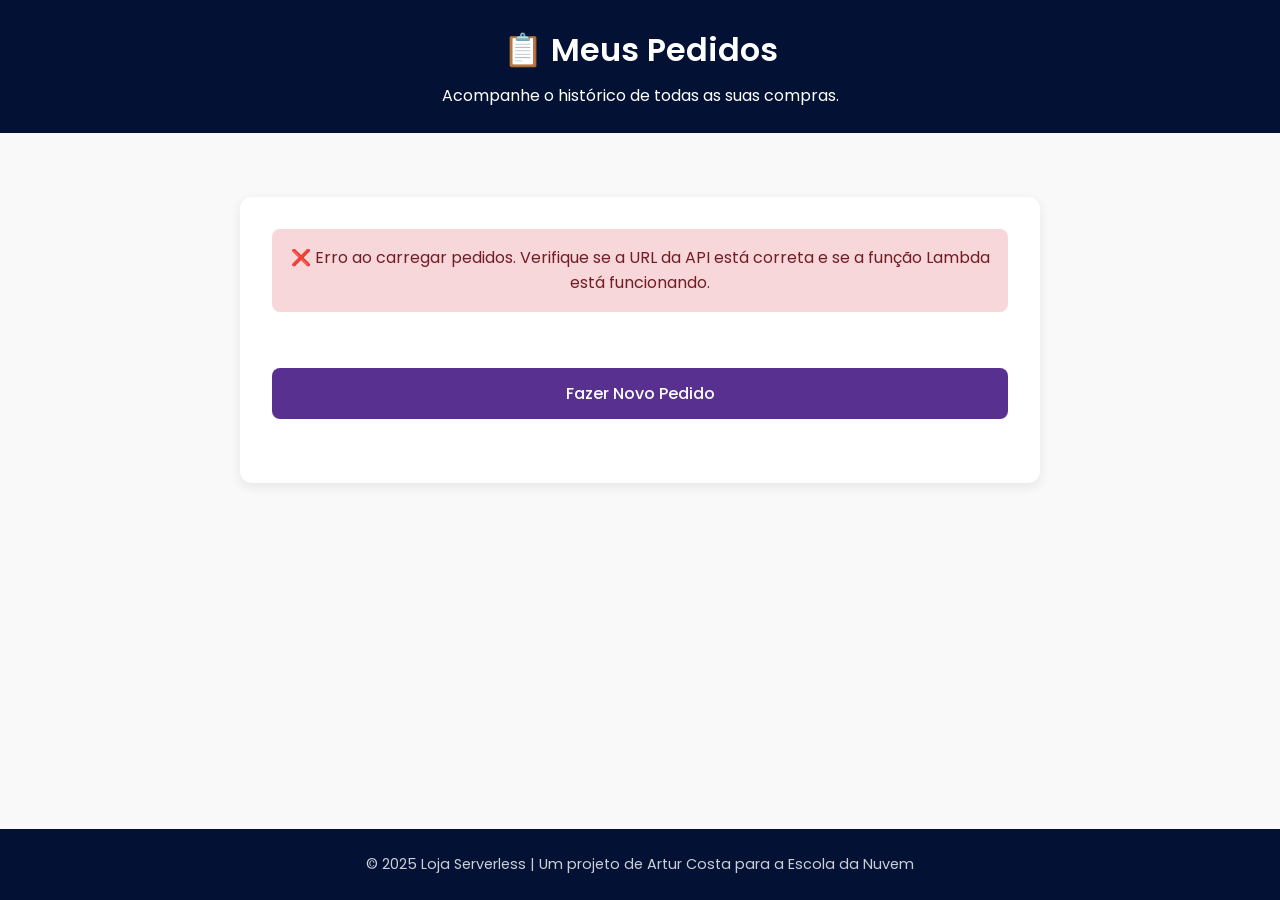
<file: front-end-ecommerce-main/pages/meus-pedidos.html>
<!DOCTYPE html>
<html lang="pt-br">
<head>
    <meta charset="UTF-8" />
    <meta name="viewport" content="width=device-width, initial-scale=1.0">
    <title>Meus Pedidos - Loja Serverless</title>
    <link rel="stylesheet" href="../css/estilo.css" />
    <link rel="stylesheet" href="../css/meus-pedidos.css" />
</head>
<body>
    <header>
        <h1>📋 Meus Pedidos</h1>
        <p>Acompanhe o histórico de todas as suas compras.</p>
    </header>
    <main>
        <div class="content-card">
            <div id="lista-pedidos">
                <!-- O conteúdo dos pedidos será gerado aqui pelo JavaScript -->
            </div>
            <a href="/index.html" class="btn novo-pedido-btn">Fazer Novo Pedido</a>
        </div>
    </main>
    <footer>
        <p>© 2025 Loja Serverless | Um projeto de Artur Costa para a Escola da Nuvem</p>
    </footer>

    <!-- 
      ==================================================================
      AJUSTE CRÍTICO APLICADO AQUI:
      A linha abaixo agora aponta para "meus-pedidos-v2.js" para forçar 
      o CloudFront e o navegador a buscarem o arquivo novo.
      ==================================================================
    -->
    <script src="../js/meus-pedidos-v2.js"></script>

</body>
</html>
</file>
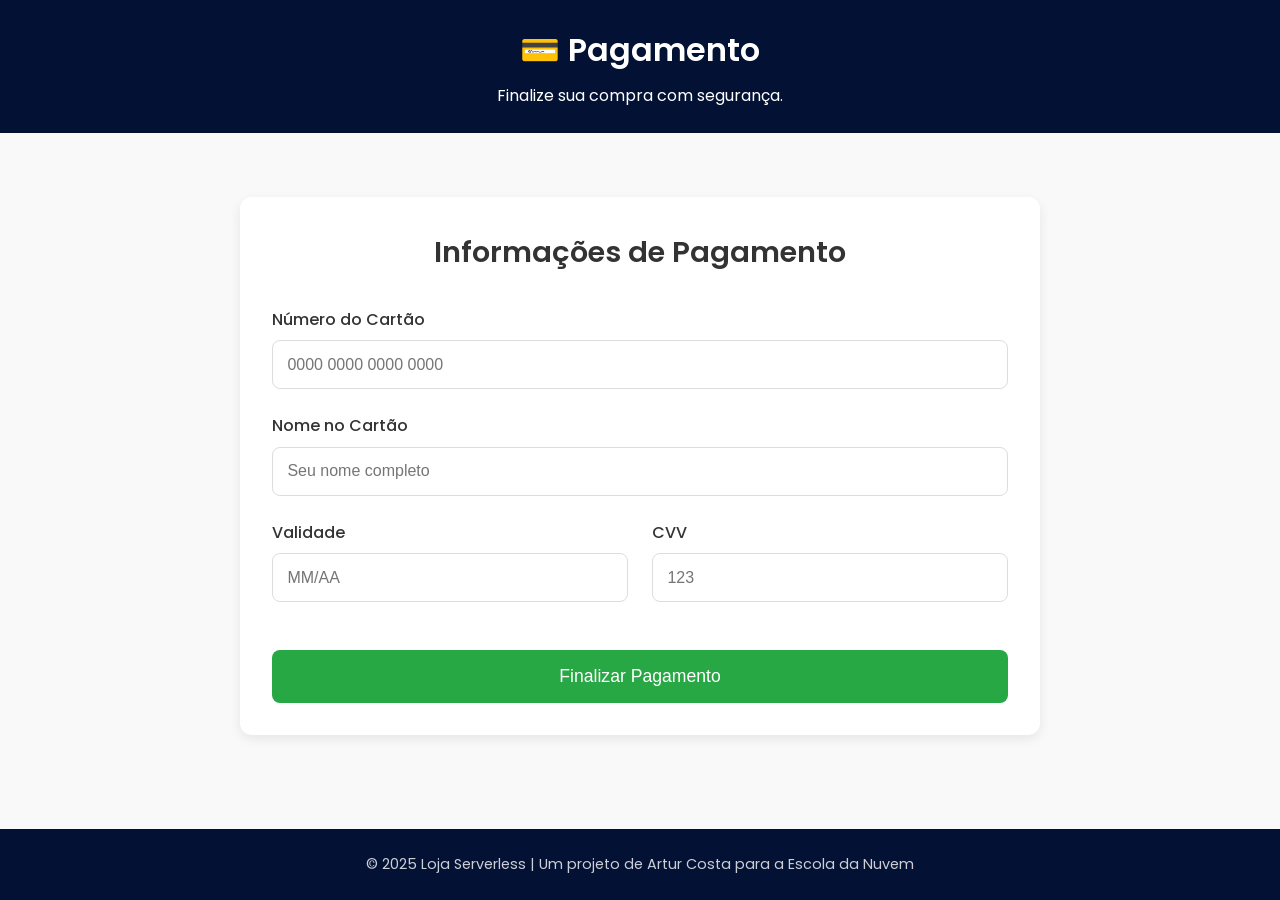
<file: front-end-ecommerce-main/pages/pagamento.html>
<!DOCTYPE html>
<html lang="pt-br">
<head>
    <meta charset="UTF-8" />
    <meta name="viewport" content="width=device-width, initial-scale=1.0">
    <title>Pagamento - Loja Serverless</title>
    <link rel="stylesheet" href="../css/estilo.css" />
    <link rel="stylesheet" href="../css/pagamento.css" />
</head>
<body>
    <header>
        <!-- TEXTO CORRIGIDO AQUI -->
        <h1>💳 Pagamento</h1>
        <p>Finalize sua compra com segurança.</p>
    </header>
    <main>
        <div id="pagamento-container" class="content-card">
            <!-- O formulário de pagamento será gerado aqui pelo JS -->
        </div>
    </main>
    <footer>
        <p>© 2025 Loja Serverless | Um projeto de Artur Costa para a Escola da Nuvem</p>
    </footer>
    <script src="../js/pagamento.js"></script>
</body>
</html>
</file>
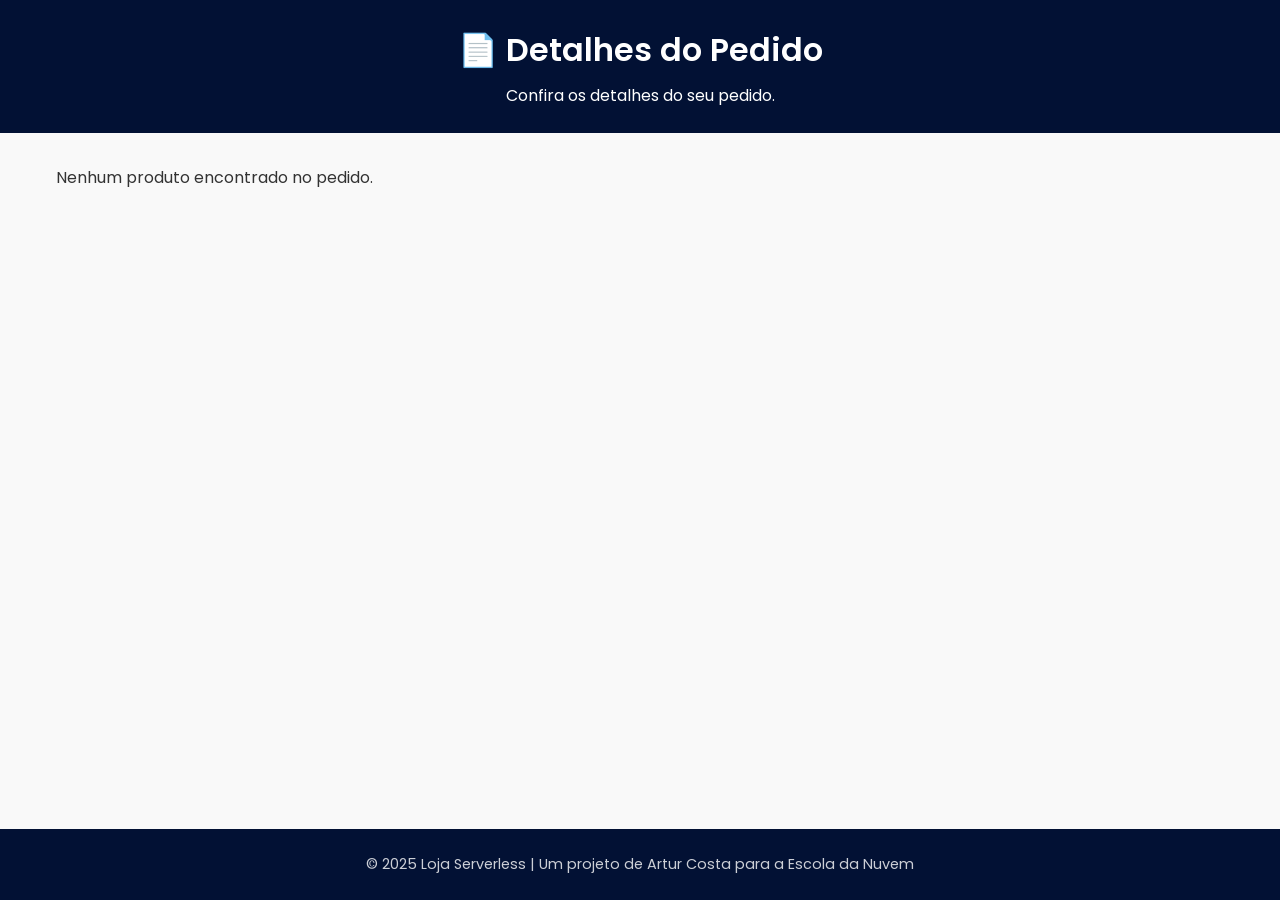
<file: front-end-ecommerce-main/pages/pedido.html>
<!DOCTYPE html>
<html lang="pt-br">
<head>
    <meta charset="UTF-8" />
    <meta name="viewport" content="width=device-width, initial-scale=1.0">
    <title>Detalhes do Pedido - Loja Serverless</title>
    <link rel="stylesheet" href="../css/estilo.css" />
    <link rel="stylesheet" href="../css/pedido.css" />
</head>
<body>
    <header>
        <h1>📄 Detalhes do Pedido</h1>
        <p>Confira os detalhes do seu pedido.</p>
    </header>
    <main>
        <div id="pedido-finalizado">
            <!-- Conteúdo gerado pelo pedido.js -->
        </div>
    </main>
    <footer>
        <p>© 2025 Loja Serverless | Um projeto de Artur Costa para a Escola da Nuvem</p>
    </footer>
    <script src="../js/pedido.js"></script>
</body>
</html>
</file>
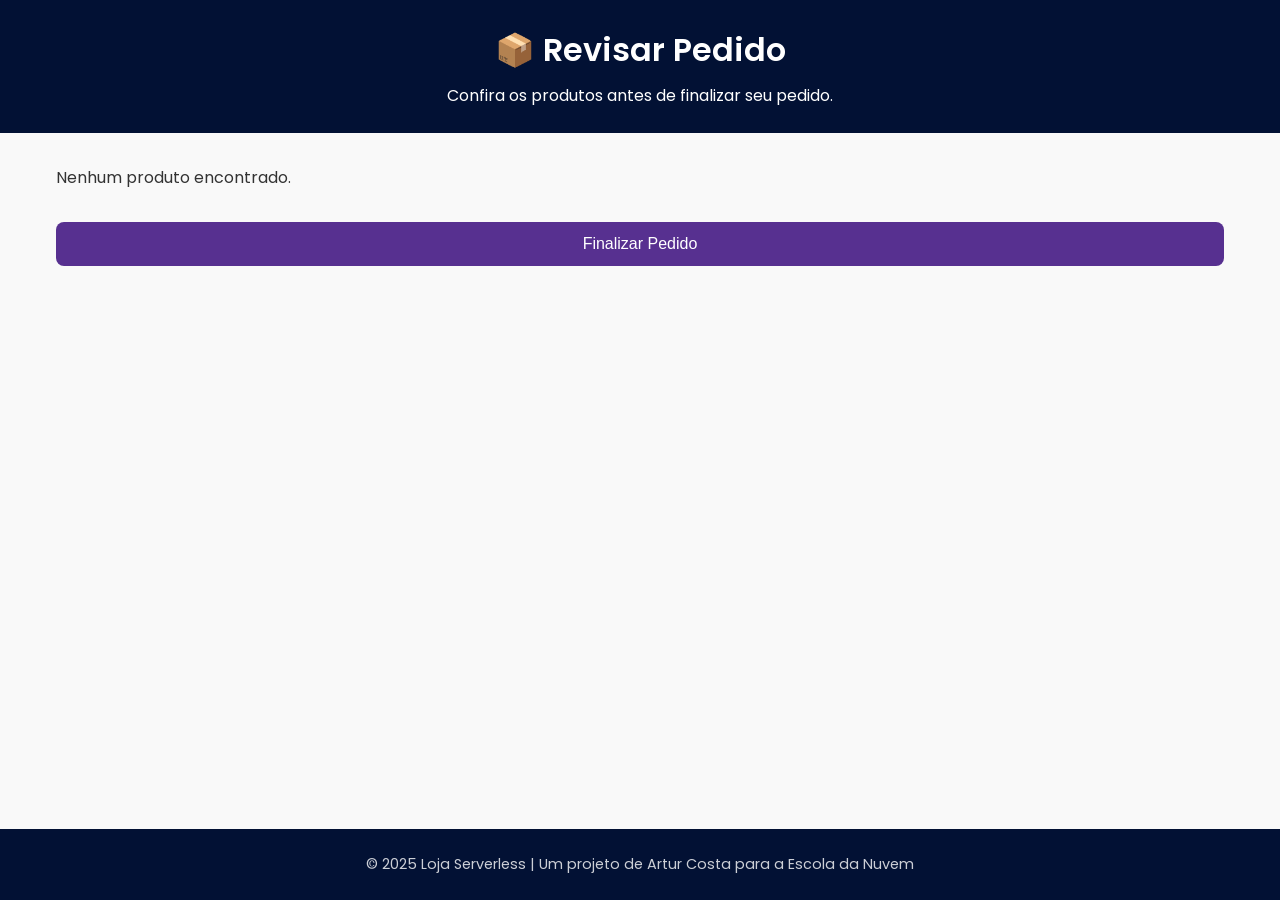
<file: front-end-ecommerce-main/pages/revisar-pedido.html>
<!DOCTYPE html>
<html lang="pt-br">
<head>
    <meta charset="UTF-8" />
    <meta name="viewport" content="width=device-width, initial-scale=1.0">
    <title>Revisar Pedido - Loja Serverless</title>
    <link rel="stylesheet" href="../css/estilo.css" />
</head>
<body>
    <header>
        <h1>📦 Revisar Pedido</h1>
        <p>Confira os produtos antes de finalizar seu pedido.</p>
    </header>
    <main>
        <div id="resumo-pedido">
            <!-- Conteúdo gerado pelo revisar-pedido.js -->
        </div>
        <!-- O botão é adicionado aqui para que o JS possa encontrá-lo -->
        <button id="finalizar-pedido">Finalizar Pedido</button>
    </main>
    <footer>
        <p>© 2025 Loja Serverless | Um projeto de Artur Costa para a Escola da Nuvem</p>
    </footer>
    <script src="../js/revisar-pedido.js"></script>
</body>
</html>
</file>
<file: front-end-ecommerce-main/css/estilo.css>
@import url('https://fonts.googleapis.com/css2?family=Poppins:wght@300;400;500;600;700&display=swap');

:root {
  --primary-color: #573090;
  --secondary-color: #021134;
  --accent-color: #de5c25;
  --success-color: #28a745;
  --error-color: #dc3545;
  --light-bg: #f9f9f9;
  --dark-text: #333333;
  --light-text: #ffffff;
  --border-color: #dddddd;
  --shadow: 0 4px 12px rgba(0, 0, 0, 0.08);
  --font-family: 'Poppins', sans-serif;
}

* { margin: 0; padding: 0; box-sizing: border-box; }
html { height: 100%; }
body {
  font-family: var(--font-family);
  background-color: var(--light-bg);
  color: var(--dark-text);
  display: flex;
  flex-direction: column;
  min-height: 100vh;
  line-height: 1.6;
}
main { flex-grow: 1; padding: 2rem 1rem; max-width: 1200px; width: 100%; margin: 0 auto; }
header, footer { background-color: var(--secondary-color); color: var(--light-text); text-align: center; padding: 1.5rem 1rem; flex-shrink: 0; }
header h1 { font-size: 2rem; font-weight: 600; margin-bottom: 0.5rem; }
footer p { font-size: 0.9rem; opacity: 0.8; }

button, .btn {
  display: inline-block;
  padding: 0.8rem 1.8rem;
  background: var(--primary-color);
  color: var(--light-text);
  border: none;
  border-radius: 8px;
  cursor: pointer;
  font-size: 1rem;
  font-weight: 500;
  text-decoration: none;
  text-align: center;
  transition: background-color 0.3s ease, transform 0.2s ease;
}
button:hover, .btn:hover { background-color: #462673; transform: translateY(-2px); }

main h2 { text-align: center; margin-bottom: 2rem; font-size: 1.8rem; font-weight: 600; }
#produtos-container { display: grid; grid-template-columns: repeat(auto-fill, minmax(280px, 1fr)); gap: 2rem; }

.produto {
  background: var(--light-text);
  border-radius: 12px;
  box-shadow: var(--shadow);
  padding: 1rem;
  display: flex;
  align-items: center;
  gap: 1rem;
  transition: transform 0.3s ease, box-shadow 0.3s ease;
}
.produto:hover { transform: translateY(-5px); box-shadow: 0 8px 20px rgba(0,0,0,0.12); }
.produto img { width: 100px; height: 100px; object-fit: cover; border-radius: 8px; }
.produto-info { display: flex; flex-direction: column; }
.produto-info strong { font-size: 1.1rem; }
.produto-info span { font-size: 1.2rem; font-weight: 600; color: var(--primary-color); }
.produto input[type="checkbox"] { width: 20px; height: 20px; cursor: pointer; }

.fazer-pedido-btn-container { text-align: center; margin-top: 3rem; }

.content-card {
  background: var(--light-text);
  padding: 2rem;
  border-radius: 12px;
  box-shadow: var(--shadow);
  max-width: 800px;
  margin: 2rem auto;
}

#resumo-pedido h3 { text-align: right; font-size: 1.5rem; font-weight: 700; margin-top: 1.5rem; color: var(--primary-color); }
#finalizar-pedido { display: block; width: 100%; margin-top: 2rem; }
</file>
<file: front-end-ecommerce-main/css/meus-pedidos.css>
#lista-pedidos {
  display: grid;
  gap: 1.5rem;
}
.card-pedido {
  background-color: var(--light-text);
  border-radius: 12px;
  padding: 1.5rem;
  box-shadow: var(--shadow);
  border-left: 5px solid var(--primary-color);
  margin-bottom: 1rem;
}
.card-pedido h3 {
  margin-bottom: 1rem;
  font-size: 1.1rem;
  font-weight: 600;
}
.card-pedido p {
  margin-bottom: 0.5rem;
}
.card-pedido ul {
  list-style-position: inside;
  padding-left: 0;
  margin: 1rem 0;
  color: #555;
}
.status {
  padding: 0.4rem 0.8rem;
  border-radius: 20px;
  font-weight: 500;
  font-size: 0.9rem;
  display: inline-block;
  text-transform: capitalize;
}
.status.pago {
  background-color: #d1fae5;
  color: #065f46;
}
.status.cancelado {
  background-color: #fee2e2;
  color: #991b1b;
}
.novo-pedido-btn {
  display: block;
  margin: 2rem auto;
}
.erro-container {
    background-color: #f8d7da;
    color: #721c24;
    padding: 1rem;
    border-radius: 8px;
    text-align: center;
    margin-bottom: 1.5rem;
}
</file>
<file: front-end-ecommerce-main/css/pagamento.css>
.formulario-pagamento h2 {
  text-align: center;
  margin-bottom: 2rem;
  font-weight: 600;
  color: var(--dark-text);
}

.formulario-pagamento .form-group {
  margin-bottom: 1.5rem;
  position: relative;
}

.formulario-pagamento label {
  display: block;
  margin-bottom: 0.5rem;
  font-weight: 500;
}

.formulario-pagamento input {
  width: 100%;
  padding: 0.9rem;
  border: 1px solid var(--border-color);
  border-radius: 8px;
  font-size: 1rem;
  transition: border-color 0.3s ease, box-shadow 0.3s ease;
}

.formulario-pagamento input:focus {
  outline: none;
  border-color: var(--primary-color);
  box-shadow: 0 0 0 3px rgba(87, 48, 144, 0.2);
}

/* --- ESTILO RESTAURADO PARA AS COLUNAS --- */
.form-row {
  display: flex;
  gap: 1.5rem;
}

.form-row .form-group {
  flex: 1;
}
/* --- FIM DO ESTILO RESTAURADO --- */

.formulario-pagamento button {
  width: 100%;
  margin-top: 1.5rem;
  padding: 1rem;
  font-size: 1.1rem;
  background-color: var(--success-color);
}

.formulario-pagamento button:hover {
    background-color: #218838;
}

.sucesso {
  padding: 1.5rem;
  border-radius: 8px;
  margin: 1.5rem 0;
  font-weight: 500;
  text-align: center;
  background-color: #d4edda;
  color: #155724;
  border: 1px solid #c3e6cb;
}

/* Adiciona responsividade para telas menores */
@media (max-width: 480px) {
    .form-row {
        flex-direction: column;
        gap: 0;
    }
}
</file>
<file: front-end-ecommerce-main/css/pedido.css>
#pedido-finalizado h3 {
  margin-top: 1.5rem;
}
.status-pagamento {
  margin-top: 1rem;
  padding: 1rem;
  background-color: #fff3cd;
  border-radius: 8px;
  font-weight: 500;
}
</file>
